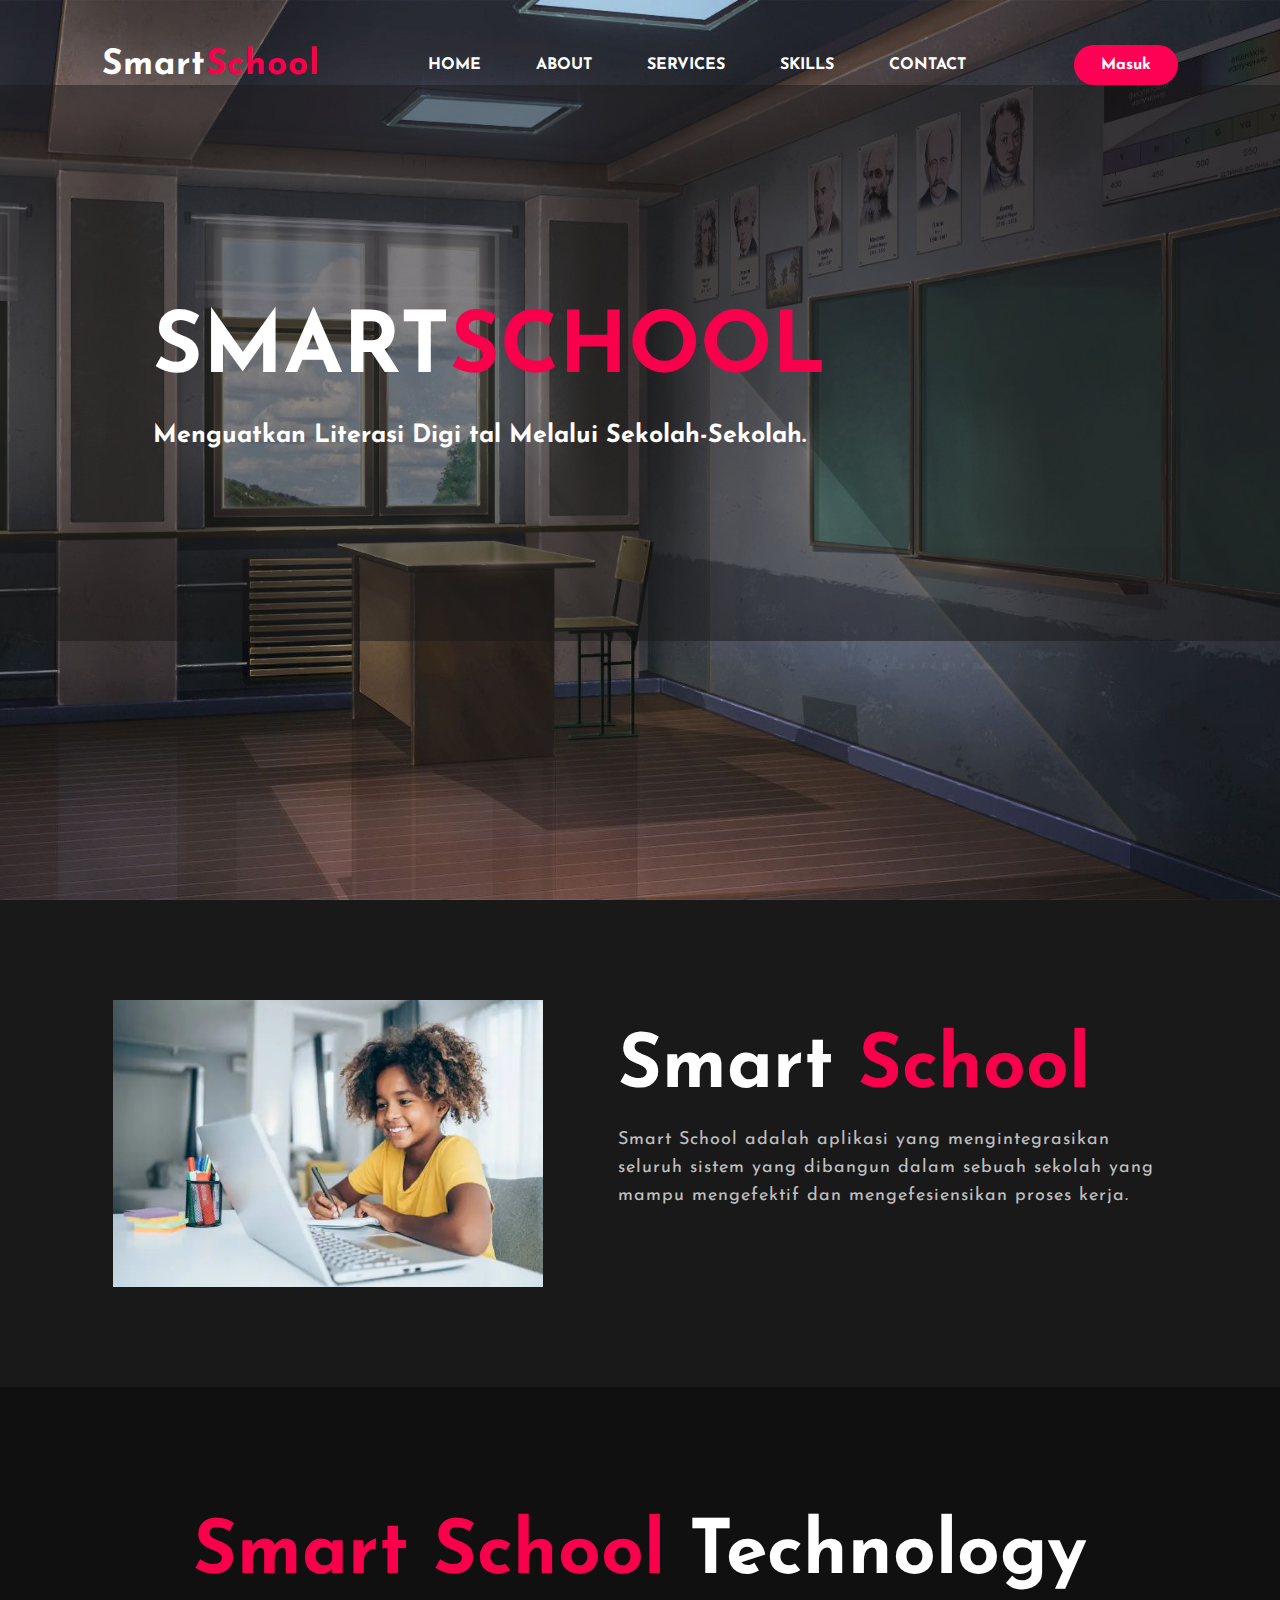
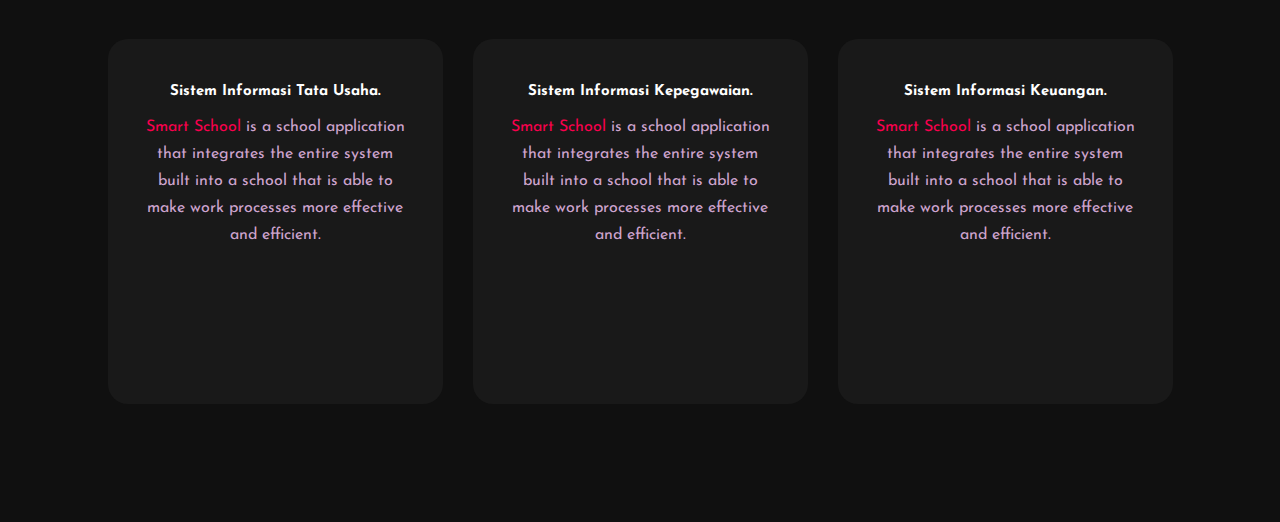
<file: ryooo/index.html>
<!DOCTYPE html>
<html>
<head>
	<title>MultiPage Smart School</title>
	<link rel="stylesheet" type="text/css" href="css/style.css">

	<link rel="preconnect" href="https://fonts.gstatic.com">
    <link href="https://fonts.googleapis.com/css2?family=Josefin+Sans:ital,wght@0,100;0,200;0,300;0,400;0,500;0,600;0,700;1,100;1,200;1,300;1,400;1,500;1,600;1,700&display=swap" rel="stylesheet">
    <link rel="stylesheet" href="https://cdnjs.cloudflare.com/ajax/libs/font-awesome/5.15.3/css/all.min.css" integrity="sha512-iBBXm8fW90+nuLcSKlbmrPcLa0OT92xO1BIsZ+ywDWZCvqsWgccV3gFoRBv0z+8dLJgyAHIhR35VZc2oM/gI1w==" crossorigin="anonymous" referrerpolicy="no-referrer" />

</head>
<body>
	<!----hero Section start---->

	<div class="hero">
		<nav>
			<h2 class="logo">Smart<span>School</span></h2>
			<ul>
				<li><a href="index.html">HOME</a></li>
				<li><a href="About.html">ABOUT</a></li>
				<li><a href="Services.html">SERVICES</a></li>
				<li><a href="Skills.html">SKILLS</a></li>
				<li><a href="Contact.html">CONTACT</a></li>
			</ul>
			<a href="Contact.html" class="btn">Masuk</a>
		</nav>
<!---- content section start ---->
		<div class="content">
			<h1>SMART<span>SCHOOL</span></h1>
			<h3>Menguatkan Literasi Digi tal Melalui Sekolah-Sekolah.</h3>
		</div>
	</div>

	<!----About section start---->
	<section class="about">
		<div class="main">
			<img src="img/org.webp">
			<div class="about-text">
				<h2>Smart <span> School</span></h2>
				<p>Smart School adalah aplikasi yang mengintegrasikan seluruh sistem yang dibangun dalam sebuah sekolah yang mampu mengefektif dan mengefesiensikan proses kerja.</p>
			</div>
		</div>
	</section>

	<!-----service section start----------->
	<div class="service">
		<div class="title">
			<h2><span>Smart School</span> Technology</h2>
		</div>

		<div class="box">
			<div class="card">
				<i class="fas fa-bars"></i>
				<h5>Sistem Informasi Tata Usaha.</h5>
				<div class="pra">
					<p><span>Smart School</span> is a school application that integrates the entire system built into a school that is able to make work processes more effective and efficient.</p>
				</div>
			</div>

			<div class="card">
				<i class="far fa-user"></i>
				<h5>Sistem Informasi Kepegawaian.</h5>
				<div class="pra">
					<p><span>Smart School</span> is a school application that integrates the entire system built into a school that is able to make work processes more effective and efficient.</p>
				</div>
			</div>

			<div class="card">
				<i class="far fa-bell"></i>
				<h5>Sistem Informasi Keuangan.</h5>
				<div class="pra">
				    <p><span>Smart School</span> is a school application that integrates the entire system built into a school that is able to make work processes more effective and efficient.</p>
				</div>
			</div>
		</div>
	</div>
</body>
</html>
</file>
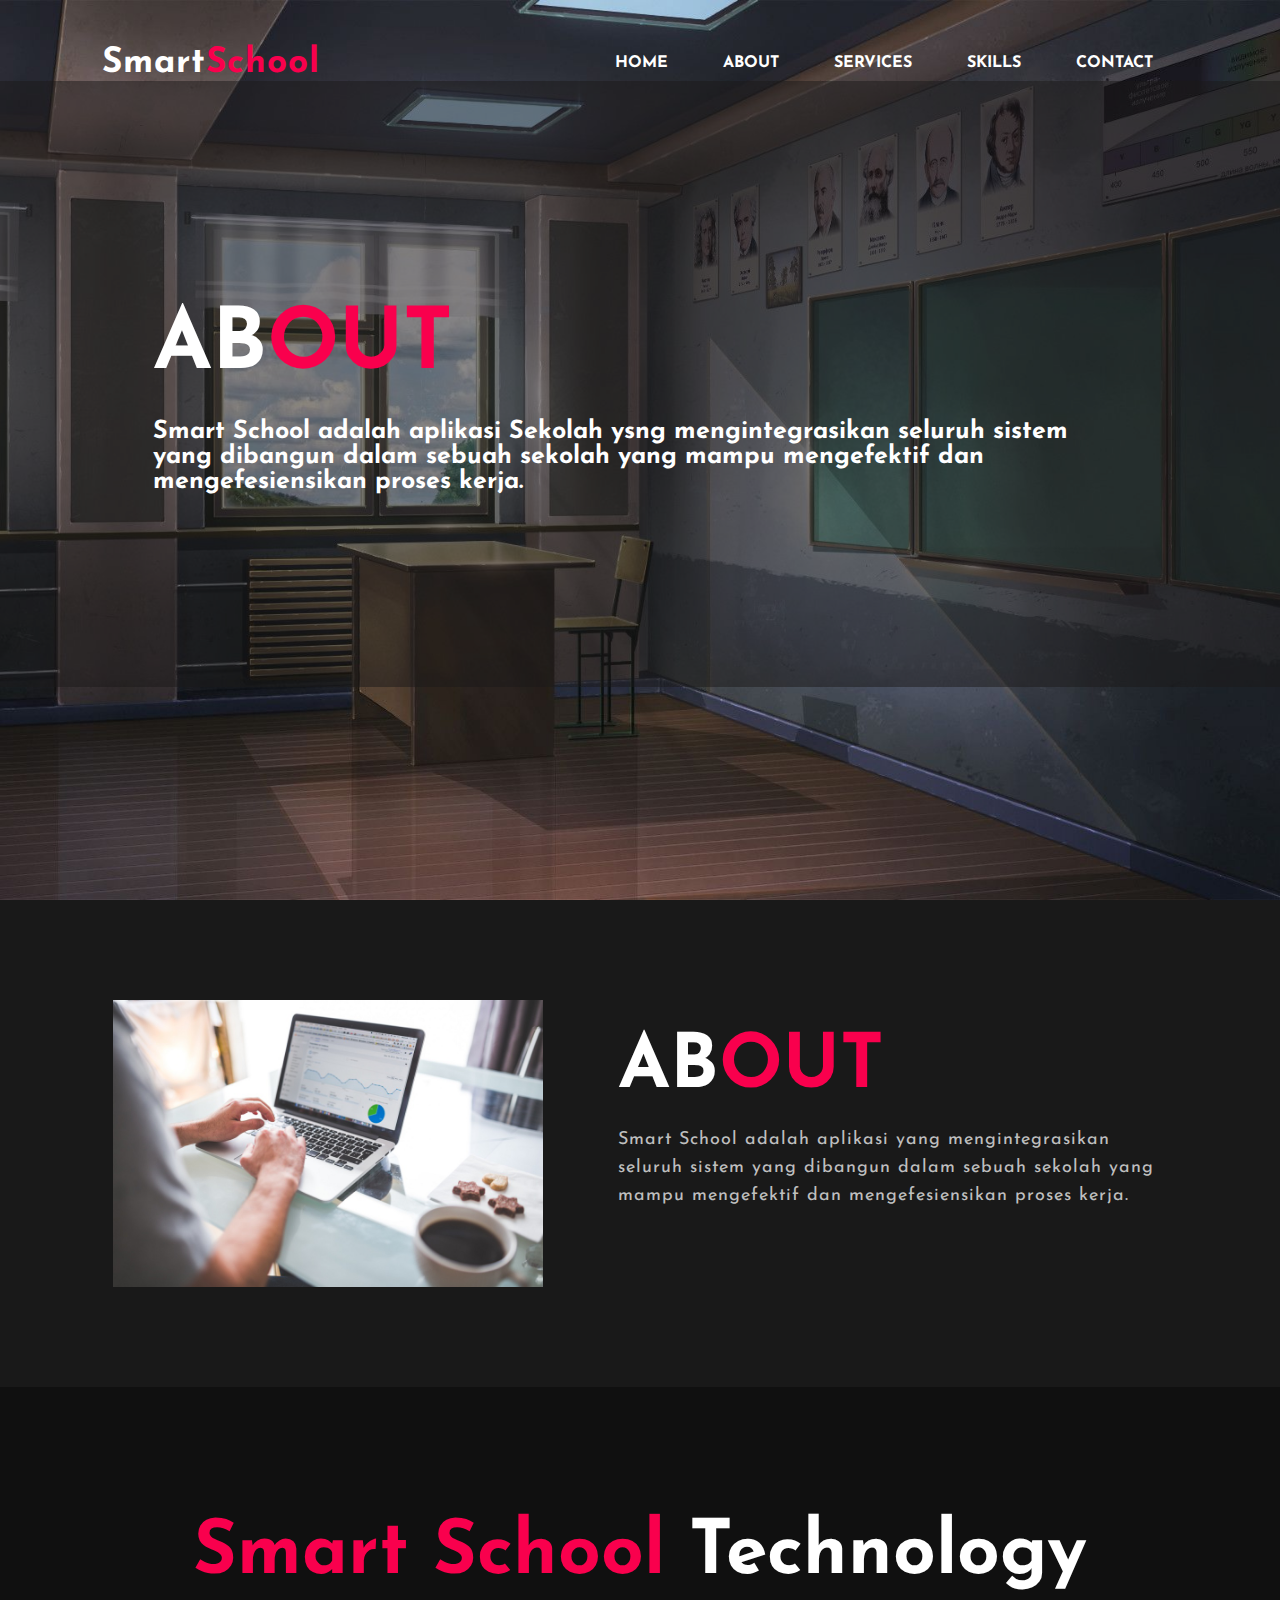
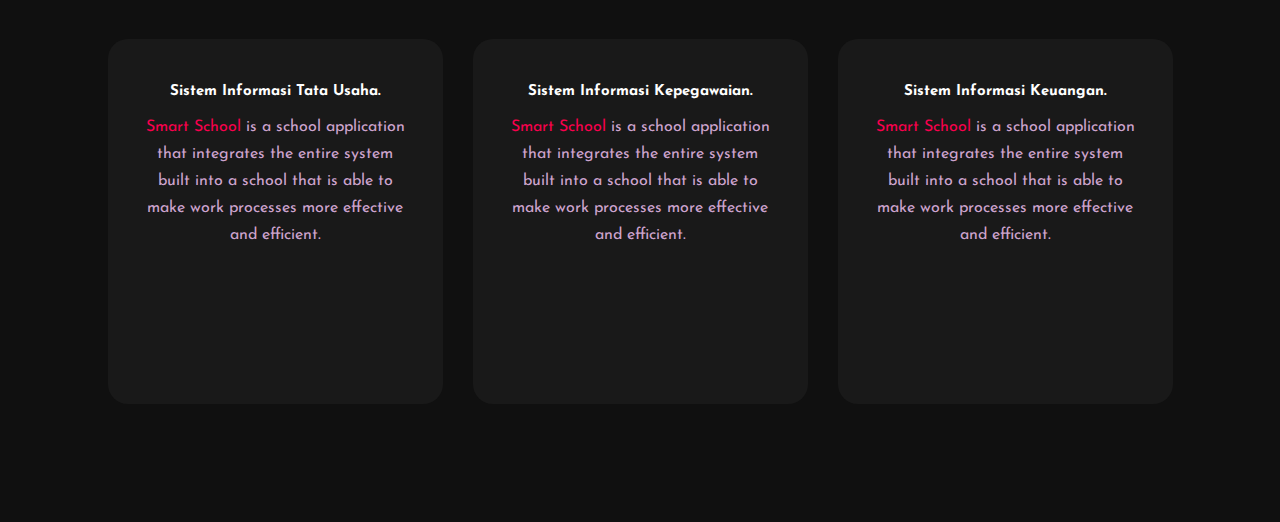
<file: ryooo/About.html>
<!DOCTYPE html>
<html>
<head>
	<title>MultiPage Smart School</title>
	<link rel="stylesheet" type="text/css" href="css/style.css">

	<link rel="preconnect" href="https://fonts.gstatic.com">
    <link href="https://fonts.googleapis.com/css2?family=Josefin+Sans:ital,wght@0,100;0,200;0,300;0,400;0,500;0,600;0,700;1,100;1,200;1,300;1,400;1,500;1,600;1,700&display=swap" rel="stylesheet">
    <link rel="stylesheet" href="https://cdnjs.cloudflare.com/ajax/libs/font-awesome/5.15.3/css/all.min.css" integrity="sha512-iBBXm8fW90+nuLcSKlbmrPcLa0OT92xO1BIsZ+ywDWZCvqsWgccV3gFoRBv0z+8dLJgyAHIhR35VZc2oM/gI1w==" crossorigin="anonymous" referrerpolicy="no-referrer" />

</head>
<body>
	<!----hero Section start---->

	<div class="hero">
		<nav>
			<h2 class="logo">Smart<span>School</span></h2>
			<ul>
				<li><a href="index.html">HOME</a></li>
				<li><a href="About.html">ABOUT</a></li>
				<li><a href="Services.html">SERVICES</a></li>
				<li><a href="Skills.html">SKILLS</a></li>
				<li><a href="Contact.html">CONTACT</a></li>
			</ul>
		</nav>

		<div class="content">
			<h1>AB<span>OUT</span></h1>
			<h3>Smart School adalah aplikasi Sekolah ysng mengintegrasikan seluruh sistem yang dibangun dalam sebuah sekolah yang mampu mengefektif dan mengefesiensikan proses kerja.</h3>
		</div>
	</div>

	<!----About section start---->
	<section class="about">
		<div class="main">
			<img src="img/back2.jpg">
			<div class="about-text">
				<h2>AB<span>OUT</span></h2>
				<p>Smart School adalah aplikasi yang mengintegrasikan seluruh sistem yang dibangun dalam sebuah sekolah yang mampu mengefektif dan mengefesiensikan proses kerja.</p>
			</div>
		</div>
	</section>

	<!-----service section start----------->
	<div class="service">
		<div class="title">
			<h2><span>Smart School</span> Technology</h2>
		</div>

		<div class="box">
			<div class="card">
				<i class="fas fa-bars"></i>
				<h5>Sistem Informasi Tata Usaha.</h5>
				<div class="pra">
					<p><span>Smart School</span> is a school application that integrates the entire system built into a school that is able to make work processes more effective and efficient.</p>
				</div>
			</div>

			<div class="card">
				<i class="far fa-user"></i>
				<h5>Sistem Informasi Kepegawaian.</h5>
				<div class="pra">
					<p><span>Smart School</span> is a school application that integrates the entire system built into a school that is able to make work processes more effective and efficient.</p>
				</div>
			</div>

			<div class="card">
				<i class="far fa-bell"></i>
				<h5>Sistem Informasi Keuangan.</h5>
				<div class="pra">
					<p><span>Smart School</span> is a school application that integrates the entire system built into a school that is able to make work processes more effective and efficient.</p>
				</div>
			</div>
		</div>
	</div>
</body>
</html>
</file>
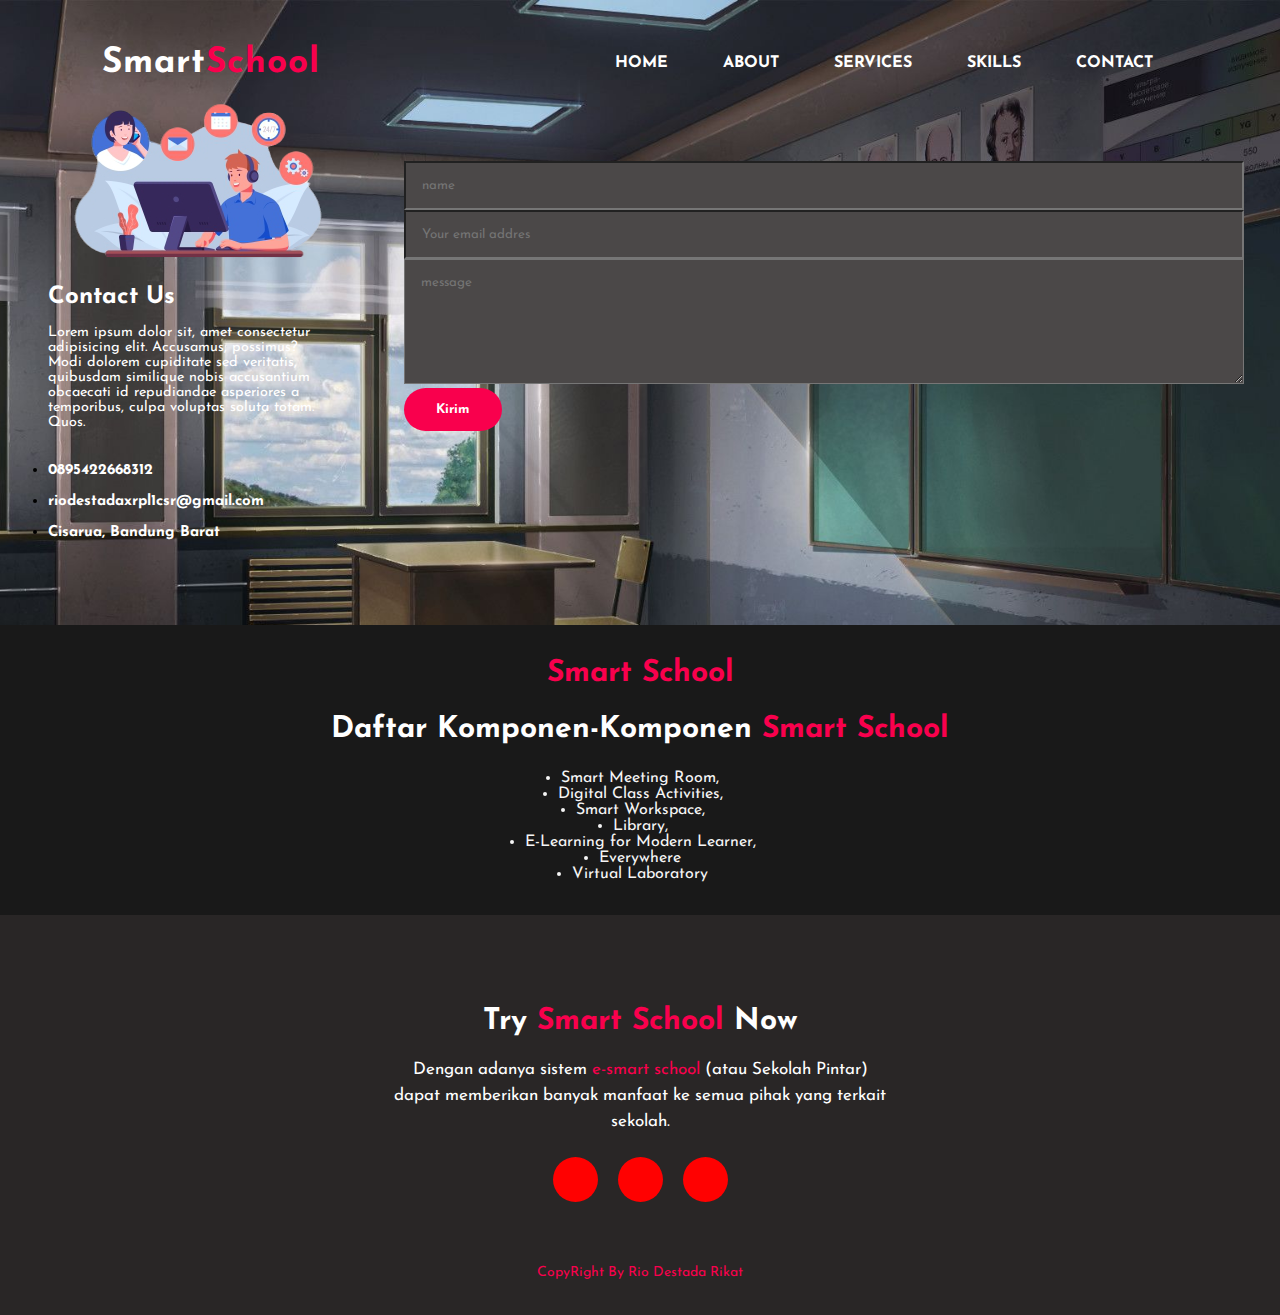
<file: ryooo/Contact.html>
<!DOCTYPE html>
<html>
<head>
	<title>MultiPage Smart School</title>
	<link rel="stylesheet" type="text/css" href="css/style.css">

	<link rel="preconnect" href="https://fonts.gstatic.com">
    <link href="https://fonts.googleapis.com/css2?family=Josefin+Sans:ital,wght@0,100;0,200;0,300;0,400;0,500;0,600;0,700;1,100;1,200;1,300;1,400;1,500;1,600;1,700&display=swap" rel="stylesheet">
    <link rel="stylesheet" href="https://cdnjs.cloudflare.com/ajax/libs/font-awesome/5.15.3/css/all.min.css" integrity="sha512-iBBXm8fW90+nuLcSKlbmrPcLa0OT92xO1BIsZ+ywDWZCvqsWgccV3gFoRBv0z+8dLJgyAHIhR35VZc2oM/gI1w==" crossorigin="anonymous" referrerpolicy="no-referrer" />

</head>
<body>
	<!----hero Section start---->

	<div class="hero">
		<nav>
			<h2 class="logo">Smart<span>School</span></h2>
			<ul>
				<li><a href="index.html">HOME</a></li>
				<li><a href="About.html">ABOUT</a></li>
				<li><a href="Services.html">SERVICES</a></li>
				<li><a href="Skills.html">SKILLS</a></li>
				<li><a href="Contact.html">CONTACT</a></li>
			</ul>
		</nav>


	</section class="contact">
	    <div class="container contact_container">
             <aside class="contact_aside">
				<div  class="aside_img">
				    <img src="img/back8 (1).png" alt="back8 (1)"> 
                </div>
				<h2>Contact Us</h2>
				<p>Lorem ipsum dolor sit, amet consectetur adipisicing elit. Accusamus, possimus? Modi dolorem cupiditate sed veritatis, quibusdam similique nobis accusantium obcaecati id repudiandae asperiores a temporibus, culpa voluptas soluta totam. Quos.</p>
				<ul>
					<li><i class="" aria-hidden="true"></i><h5>0895422668312</h5></li>
					<li><i class="" aria-hidden="true"></i><h5>riodestadaxrpl1csr@gmail.com</h5></li>
					<li><i class="" aria-hidden="true"></i><h5>Cisarua, Bandung Barat</h5></li>
				</ul>
			 </aside>
            <form>
				<input type="text" name="name" placeholder="name" required>
				<input type="email" name="email addres" placeholder="Your email addres" required >
				<textarea name="Message"  rows="7" placeholder="message" required></textarea>
                 <button type="submit" class="hero-btn">Kirim</button>
			</form>
		</div>
	<section>

	</section>
    <!------Contact Me------>
	<div class="contact-me">
		<p><span>Smart School</span></p>
		<p>Daftar Komponen-Komponen <span>Smart School</span></p>

			<li>Smart Meeting Room,</li>
			<li>Digital Class Activities,</li>
			<li>Smart Workspace,</li>
			<li>Library,</li>
			<li>E-Learning for Modern Learner,</li>
			<li>Everywhere</li>
			<li>Virtual Laboratory</li>
	</div>

	<!------footer start--------->
	<footer>
		<p>Try <span>Smart School</span> Now</p>
		<p>Dengan adanya sistem <span>e-smart school</span> (atau Sekolah Pintar) <br>dapat memberikan banyak manfaat ke semua pihak yang terkait sekolah.</br></p>
		<div class="social">
			<a href="#"><i class="fab fa-facebook-f"></i></a>
			<a href="#"><i class="fab fa-instagram"></i></a>
			<a href="#"><i class="fab fa-dribbble"></i></a>
		</div>
		<p class="end">CopyRight By Rio Destada Rikat</p>
	</footer>
</body>
</html>
</file>
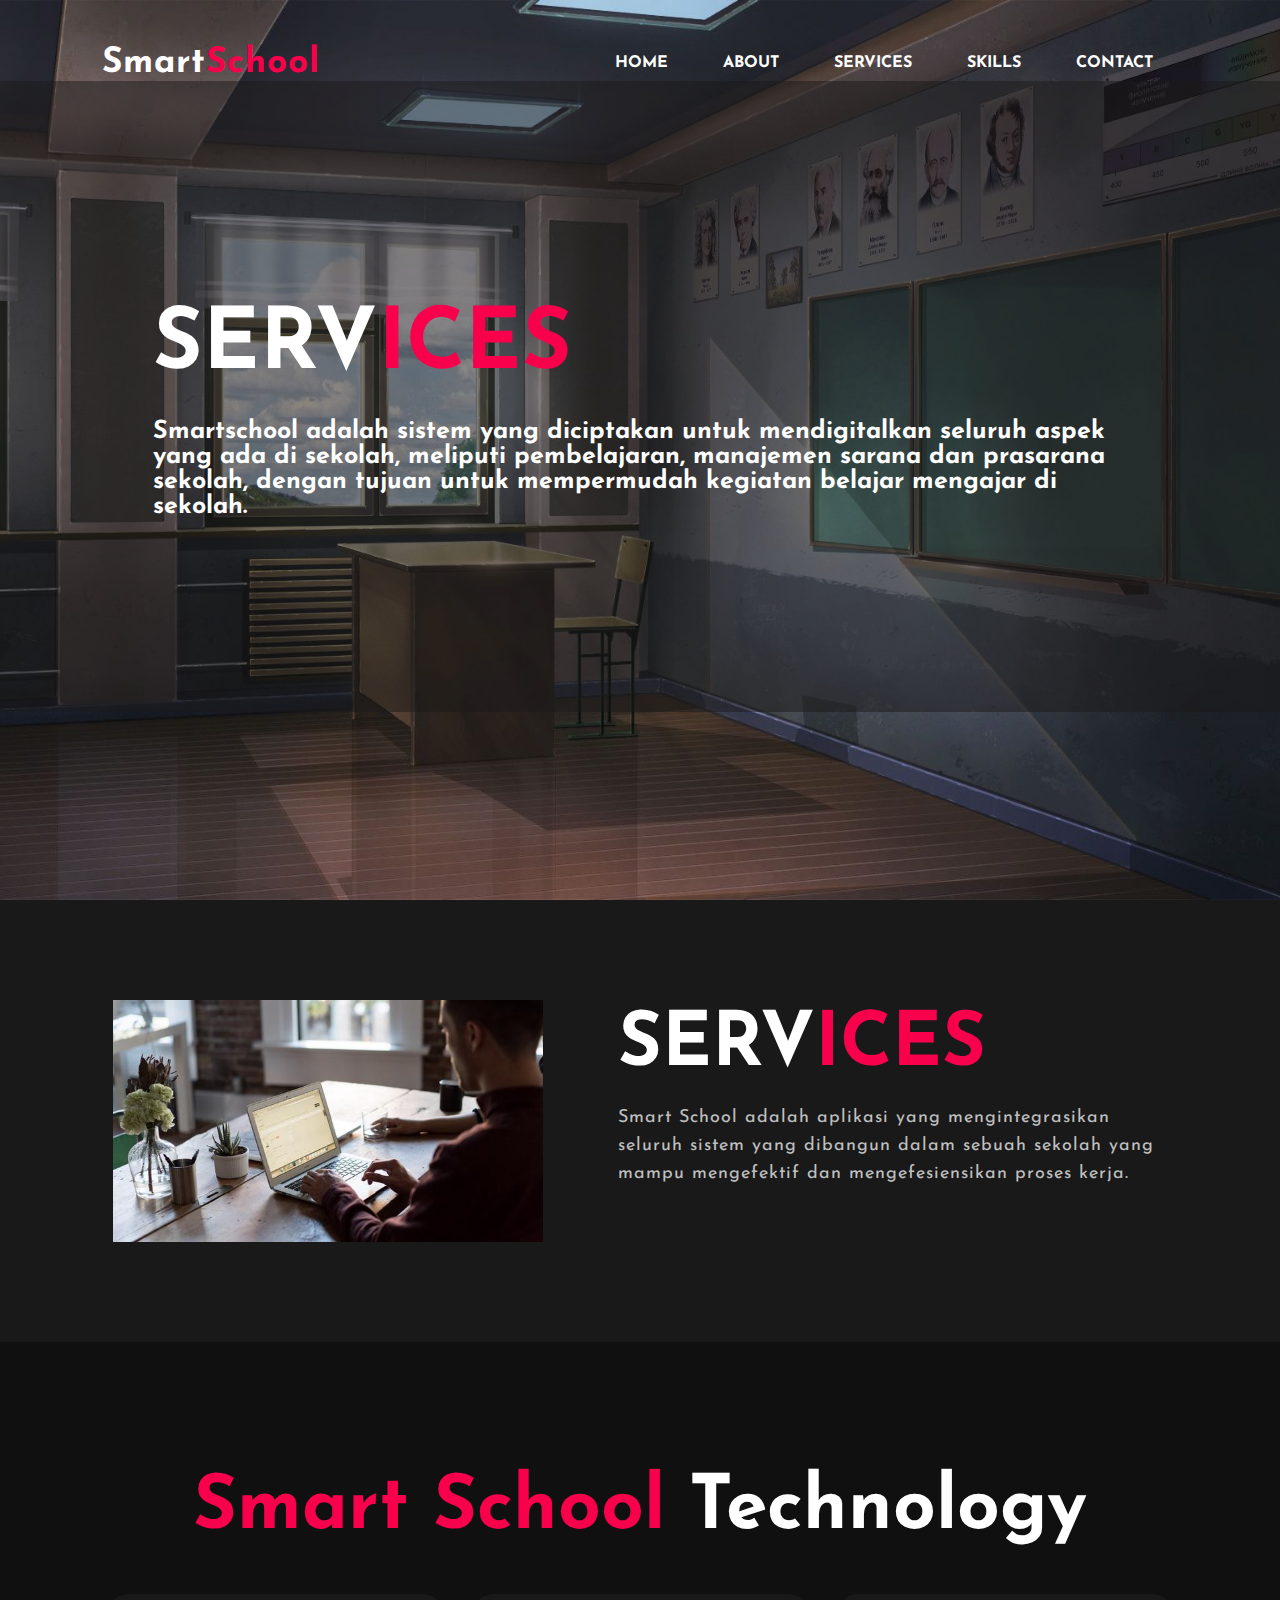
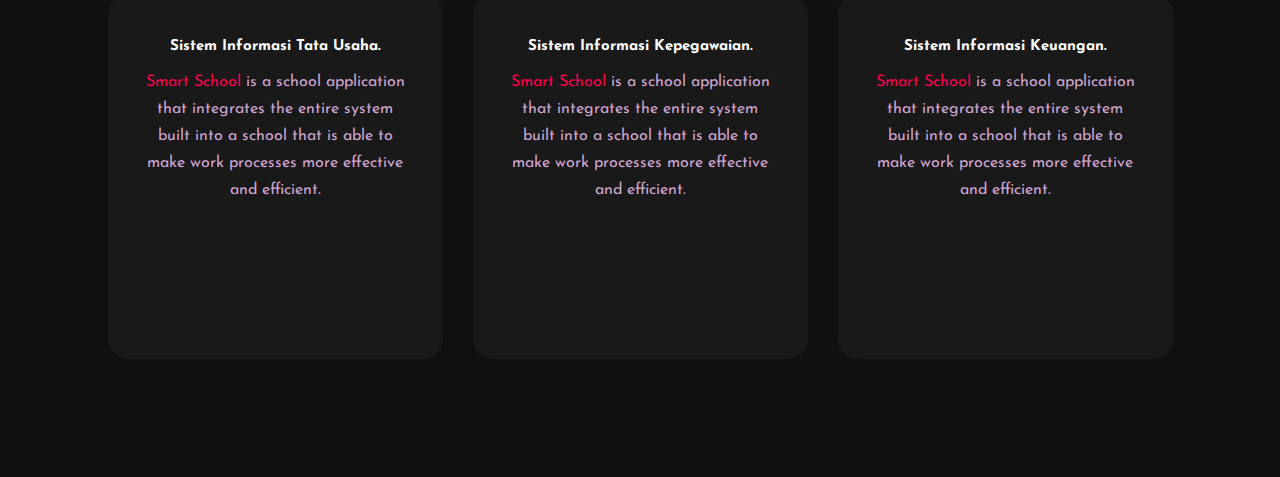
<file: ryooo/Services.html>
<!DOCTYPE html>
<html>
<head>
	<title>MultiPage Smart School</title>
	<link rel="stylesheet" type="text/css" href="css/style.css">

	<link rel="preconnect" href="https://fonts.gstatic.com">
    <link href="https://fonts.googleapis.com/css2?family=Josefin+Sans:ital,wght@0,100;0,200;0,300;0,400;0,500;0,600;0,700;1,100;1,200;1,300;1,400;1,500;1,600;1,700&display=swap" rel="stylesheet">
    <link rel="stylesheet" href="https://cdnjs.cloudflare.com/ajax/libs/font-awesome/5.15.3/css/all.min.css" integrity="sha512-iBBXm8fW90+nuLcSKlbmrPcLa0OT92xO1BIsZ+ywDWZCvqsWgccV3gFoRBv0z+8dLJgyAHIhR35VZc2oM/gI1w==" crossorigin="anonymous" referrerpolicy="no-referrer" />

</head>
<body>
	<!----hero Section start---->

	<div class="hero">
		<nav>
			<h2 class="logo">Smart<span>School</span></h2>
			<ul>
				<li><a href="index.html">HOME</a></li>
				<li><a href="About.html">ABOUT</a></li>
				<li><a href="Services.html">SERVICES</a></li>
				<li><a href="Skills.html">SKILLS</a></li>
				<li><a href="Contact.html">CONTACT</a></li>
			</ul>
		</nav>

		<div class="content">
			<h4></h4>
			<h1>SERV<span>ICES</span></h1>
			<h3>Smartschool adalah sistem yang diciptakan untuk mendigitalkan seluruh aspek yang ada di sekolah, meliputi pembelajaran, manajemen sarana dan prasarana sekolah, dengan tujuan untuk mempermudah kegiatan belajar mengajar di sekolah.</h3>
		</div>
	</div>

	<!----About section start---->
	<section class="about">
		<div class="main">
			<img src="img/back4.jpg">
			<div class="about-text">
				<h2>SERV<span>ICES</span></h2>
				<p>Smart School adalah aplikasi yang mengintegrasikan seluruh sistem yang dibangun dalam sebuah sekolah yang mampu mengefektif dan mengefesiensikan proses kerja.</p>
			</div>
		</div>
	</section>

	<!-----service section start----------->
	<div class="service">
		<div class="title">
			<h2><span>Smart School</span> Technology</h2>
		</div>

		<div class="box">
			<div class="card">
				<i class="fas fa-bars"></i>
				<h5>Sistem Informasi Tata Usaha.</h5>
				<div class="pra">
					<p><span>Smart School</span> is a school application that integrates the entire system built into a school that is able to make work processes more effective and efficient.</p>
				</div>
			</div>

			<div class="card">
				<i class="far fa-user"></i>
				<h5>Sistem Informasi Kepegawaian.</h5>
				<div class="pra">
					<p><span>Smart School</span> is a school application that integrates the entire system built into a school that is able to make work processes more effective and efficient.</p>
				</div>
			</div>

			<div class="card">
				<i class="far fa-bell"></i>
				<h5>Sistem Informasi Keuangan.</h5>
				<div class="pra">
					<p><span>Smart School</span> is a school application that integrates the entire system built into a school that is able to make work processes more effective and efficient.</p>
				</div>
			</div>
		</div>
	</div>
</body>
</html>
</file>
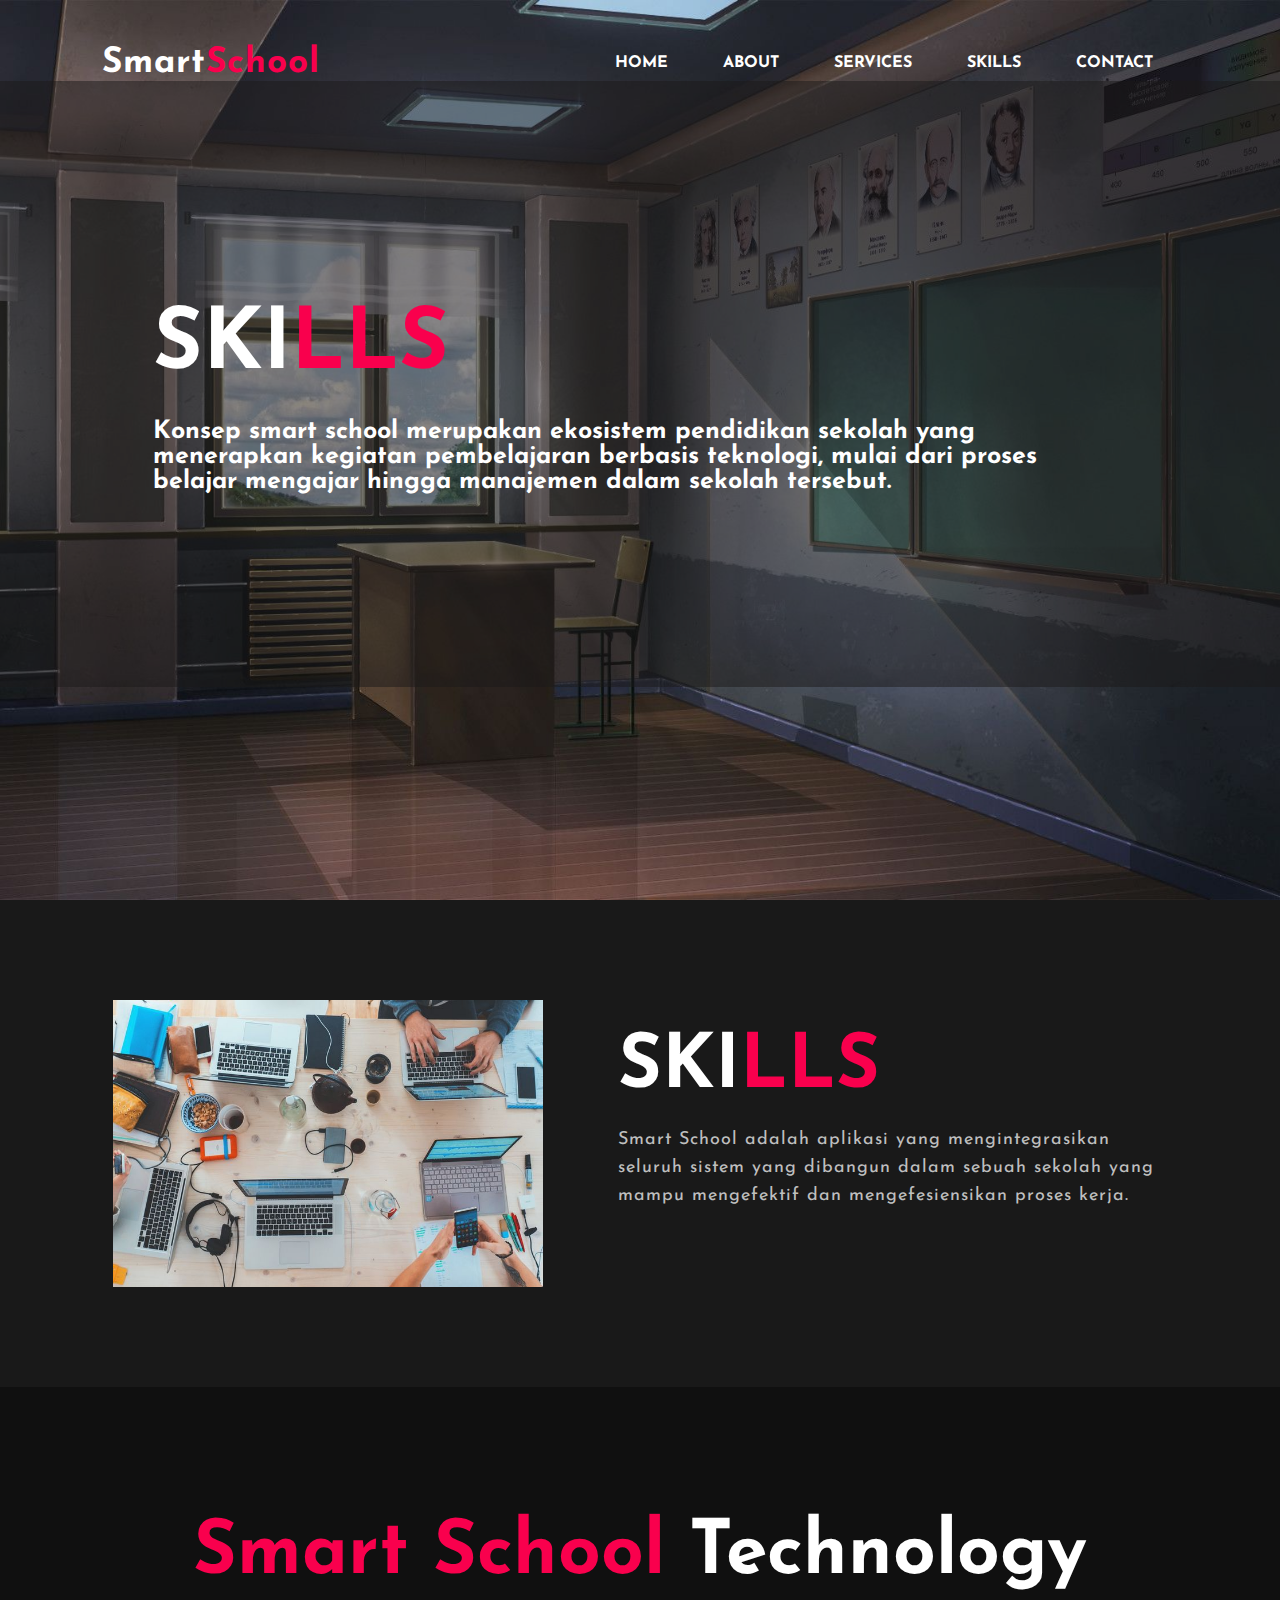
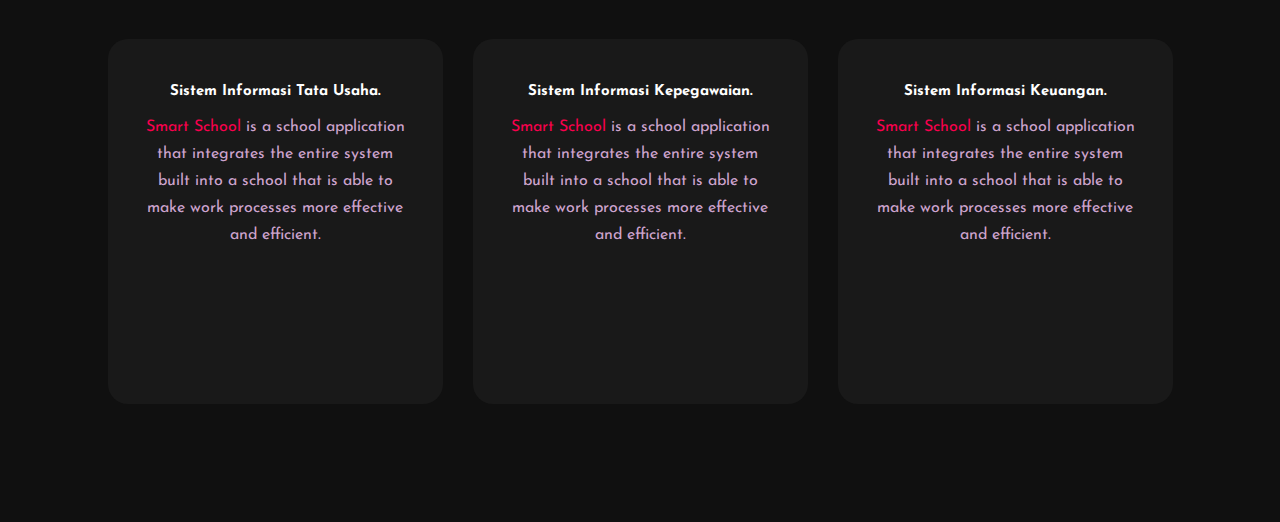
<file: ryooo/Skills.html>
<!DOCTYPE html>
<html>
<head>
	<title>MultiPage Smart School</title>
	<link rel="stylesheet" type="text/css" href="css/style.css">

	<link rel="preconnect" href="https://fonts.gstatic.com">
    <link href="https://fonts.googleapis.com/css2?family=Josefin+Sans:ital,wght@0,100;0,200;0,300;0,400;0,500;0,600;0,700;1,100;1,200;1,300;1,400;1,500;1,600;1,700&display=swap" rel="stylesheet">
    <link rel="stylesheet" href="https://cdnjs.cloudflare.com/ajax/libs/font-awesome/5.15.3/css/all.min.css" integrity="sha512-iBBXm8fW90+nuLcSKlbmrPcLa0OT92xO1BIsZ+ywDWZCvqsWgccV3gFoRBv0z+8dLJgyAHIhR35VZc2oM/gI1w==" crossorigin="anonymous" referrerpolicy="no-referrer" />

</head>
<body>
	<!----hero Section start---->

	<div class="hero">
		<nav>
			<h2 class="logo">Smart<span>School</span></h2>
			<ul>
				<li><a href="index.html">HOME</a></li>
				<li><a href="About.html">ABOUT</a></li>
				<li><a href="Services.html">SERVICES</a></li>
				<li><a href="Skills.html">SKILLS</a></li>
				<li><a href="Contact.html">CONTACT</a></li>
			</ul>
		</nav>

		<div class="content">
			<h1>SKI<span>LLS</span></h1>
			<h3>Konsep smart school merupakan ekosistem pendidikan sekolah yang menerapkan kegiatan pembelajaran berbasis teknologi, mulai dari proses belajar mengajar hingga manajemen dalam sekolah tersebut.</h3>
		</div>
	</div>

	<!----About section start---->
	<section class="about">
		<div class="main">
			<img src="img/back5.jpg">
			<div class="about-text">
				<h2>SKI<span>LLS</span></h2>
				<p>Smart School adalah aplikasi yang mengintegrasikan seluruh sistem yang dibangun dalam sebuah sekolah yang mampu mengefektif dan mengefesiensikan proses kerja.</p>
			</div>
		</div>
	</section>

	<!-----service section start----------->
	<div class="service">
		<div class="title">
			<h2><span>Smart School</span> Technology</h2>
		</div>

		<div class="box">
			<div class="card">
				<i class="fas fa-bars"></i>
				<h5>Sistem Informasi Tata Usaha.</h5>
				<div class="pra">
					<p><span>Smart School</span> is a school application that integrates the entire system built into a school that is able to make work processes more effective and efficient.</p>
				</div>
			</div>

			<div class="card">
				<i class="far fa-user"></i>
				<h5>Sistem Informasi Kepegawaian.</h5>
				<div class="pra">
					<p><span>Smart School</span> is a school application that integrates the entire system built into a school that is able to make work processes more effective and efficient.</p>
				</div>
			</div>

			<div class="card">
				<i class="far fa-bell"></i>
				<h5>Sistem Informasi Keuangan.</h5>
				<div class="pra">
					<p><span>Smart School</span> is a school application that integrates the entire system built into a school that is able to make work processes more effective and efficient.</p>
				</div>
			</div>
		</div>
	</div>
</body>
</html>
</file>
<file: ryooo/css/style.css>
*{
	padding: 0;
	margin: 0;
	font-family: 'Josefin Sans', sans-serif;
	box-sizing: border-box;
}
.hero{
	height: 100vh;
	width: 100%;
	background-image: url(../img/back1.jpg);
	background-size: cover;
	background-position: center;
	background-origin: border-box; 
}
.content {
	background: rgba(27, 26, 26, 0.507);
	border-radius: 0px;
	margin-bottom: 50%;
	padding: 153px 153px;
	box-sizing: border-box;
}
nav{
	display: flex;
	align-items: center;
	justify-content: space-between;
	padding-top: 45px;
	padding-left: 8%;
	padding-right: 8%;
}
.logo{
	color: white;
	font-size: 35px;
	letter-spacing: 1px;
	cursor: pointer;
}
span{
	color: #f9004d;
}
nav ul li{
	list-style-type: none;
	display: inline-block;
	padding: 10px  25px;
}
nav ul li a{
	color: white;
	text-decoration: none;
	font-weight: bold;
	text-transform: capitalize;
}
nav ul li a:hover{
	color: #f9004d;
	transition: .4s;
}
.btn{
	background-color:rgb(255, 0, 85);
	color: white;
	text-decoration: none;
	border: 2px solid transparent;
	font-weight: bold;
	padding: 10px 25px;
	border-radius: 30px;
	transition: transform .4s; 
}
.btn:hover{
	transform: scale(1.2);
}
h1{
	color: white;
	margin: 70px 0px 30px;
	font-size: 85px;
}
h3{
	color: rgb(255, 255, 255);
	font-size: 25px;
	margin-bottom: 40px;
}
h4{
	color: red;
	letter-spacing: 2px;
	font-size: 20px;
}
.newslatter form input:last-child{
	position: absolute;
	display: inline-block;
	outline: none;
	border: none;
	padding: 10px 30px;
	border-radius: 30px;
	background-color:#f9004d;
	color: white;
	box-shadow: 0px 0px 5px #000, 0px 0px 15px #858585;
	top: 6px;
	right: 6px; 
}

.about{
	width: 100%;
	padding: 100px 0px;
	background-color: #191919;
}
.about img{
	height: auto;
	width: 430px;
}
.about-text{
	width: 550px;
}
.main{
	width: 1130px;
	max-width: 95%;
	margin: 0 auto;
	display: flex;
	align-items: center;
	justify-content: space-around;
}
.about-text h2{
	color: white;
	font-size: 75px;
	text-transform: capitalize;
	margin-bottom: 20px;
}
.about-text h5{
	color: white;
	letter-spacing: 2px;
	font-size: 22px;
	margin-bottom: 25px;
	text-transform: capitalize;
}
.about-text p{
	color: rgba(238, 238, 238, 0.8);
	letter-spacing: 1px;
	line-height: 28px;
	font-size: 18px;
	margin-bottom: 45px;
}
button{
	background-color:#f9004d;
	color: white;
	text-decoration: none;
	border: 2px solid transparent;
	font-weight: bold;
	padding: 13px 30px;
	border-radius: 30px;
	transition: .4s; 
}
button:hover{
	background-color: transparent;
	border: 2px solid #f9004d;
	cursor: pointer;
}

.service{
	background: #101010;
	width: 100%;
	padding: 100px 0px;
}
.title h2{
	color: white;
	font-size: 75px;
	width: 1130px;
	margin: 30px auto;
	text-align: center;
}
.box{
	display: flex;
	justify-content: center;
	align-items: center;
	min-height: 400px;
}
.card{
	height: 365px;
	width: 335px;
	padding: 20px 35px;
	background: #191919;
	border-radius: 20px;
	margin: 15px;
	position: relative;
	overflow: hidden;
	text-align: center;
}
.card i{
	font-size: 50px;
	display: block;
	text-align: center;
	margin: 25px 0px;
	color: #f9004d;

}
h5{
	color: white;
	font-size: 15px;
	margin-bottom: 15px;
}
.pra p{
	color: #fcfc;
	font-size: 16px;
	line-height: 27px;
	margin-bottom: 25px;
}
.card .button{
	background-color:#f9004d;
	color: white;
	text-decoration: none;
	border: 2px solid transparent;
	font-weight: bold;
	padding: 9px 22px;
	border-radius: 30px;
	transition: .4s; 
}
.card .button:hover{
	background-color: transparent;
	border: 2px solid #f9004d;
	cursor: pointer;
}
.contact-me{
	width: 100%;
	height: 290px;
	background: #191919;
	display: flex;
	align-items: center;
	flex-direction: column;
	justify-content: center;
	color: whitesmoke;
}
.contact-me p{
	color: white;
	font-size: 30px;
	font-weight: bold;
	margin-bottom: 25px;
}
.contact-me .button-two{
	background-color:#f9004d;
	color: white;
	text-decoration: none;
	border: 2px solid transparent;
	font-weight: bold;
	padding: 13px 30px;
	border-radius: 30px;
	transition: .4s; 
}
.contact-me .button-two:hover{
	background-color: transparent;
	border: 2px solid #f9004d;
	cursor: pointer;
}
footer{
	position: relative;
	width: 100%;
	height: 400px;
	background: #292626;
	display: flex;
	flex-direction: column;
	align-items: center;
	justify-content: center;
	color:whitesmoke;
}
footer p:nth-child(1){
	font-size: 30px;
	color: white;
	margin-bottom: 20px;
	font-weight: bold;
}
footer p:nth-child(2){
	color: white;
	font-size: 17px;
	width: 500px;
	text-align: center;
	line-height: 26px;
}
.social{
	display: flex;
}
.social a{
	width: 45px;
	height: 45px;
	display: flex;
	align-items: center;
	justify-content: center;
	background:  #ff0101;
	border-radius: 50%;
	margin: 22px 10px;
	color: white;
	text-decoration: none;
	font-size: 20px;
}
.social a:hover{
	transform: scale(1.3);
	transition: .3s;
}
.end{
	position: absolute;
	color:#f9004d;
	bottom: 35px;
	font-size: 14px; 
}
.contact_container{
    padding: 1rem;
    display: grid;
    grid-template-columns: 340px 60px;
    gap: 3rem;
    height: 26rem;
    margin: 4rem auto;
    border-radius: 0rem;
}
.contact_aside{
    padding: 2rem;
    border-radius: 1rem;
    position: relative;
    bottom: 7rem;
    height: 36rem;
}
.aside_image{
    width: 12rem;
    margin-bottom: 2rem;
}
.contact_aside h2{
    color: white;
    text-align: left;
    margin-bottom: 1rem;
}
.contact_aside p{
    color: #fff;
    font-size: 0.9rem;
    margin-bottom: 2rem;
}
.contact_detail li{
    color: #fff;
    display: flex;
    gap: 1rem;
    align-items: center;
    margin-bottom: 1rem;
}
.contact_social {
    list-style: none;
    display: flex;
    gap: 0.8rem;
    margin-top: 3rem;
}
.contact_social a{
    padding: 0.7rem;
    border-radius: 50%;
    font-size: 1.5rem;
}
.contact_social a:hover{
    background: white;
}


.contact form{
    display: flex;
    flex-direction: column;
    gap: 2.0rem;
    width: 50rem;
}

input, textarea{
    width: 1400%;
    padding: 1rem;
    color: white;
    background: rgb(75, 72, 72);
}
.contact form .hero-btn{
    width: max-content;
    margin-top: 1rem;
    cursor: pointer;
}
</file>
